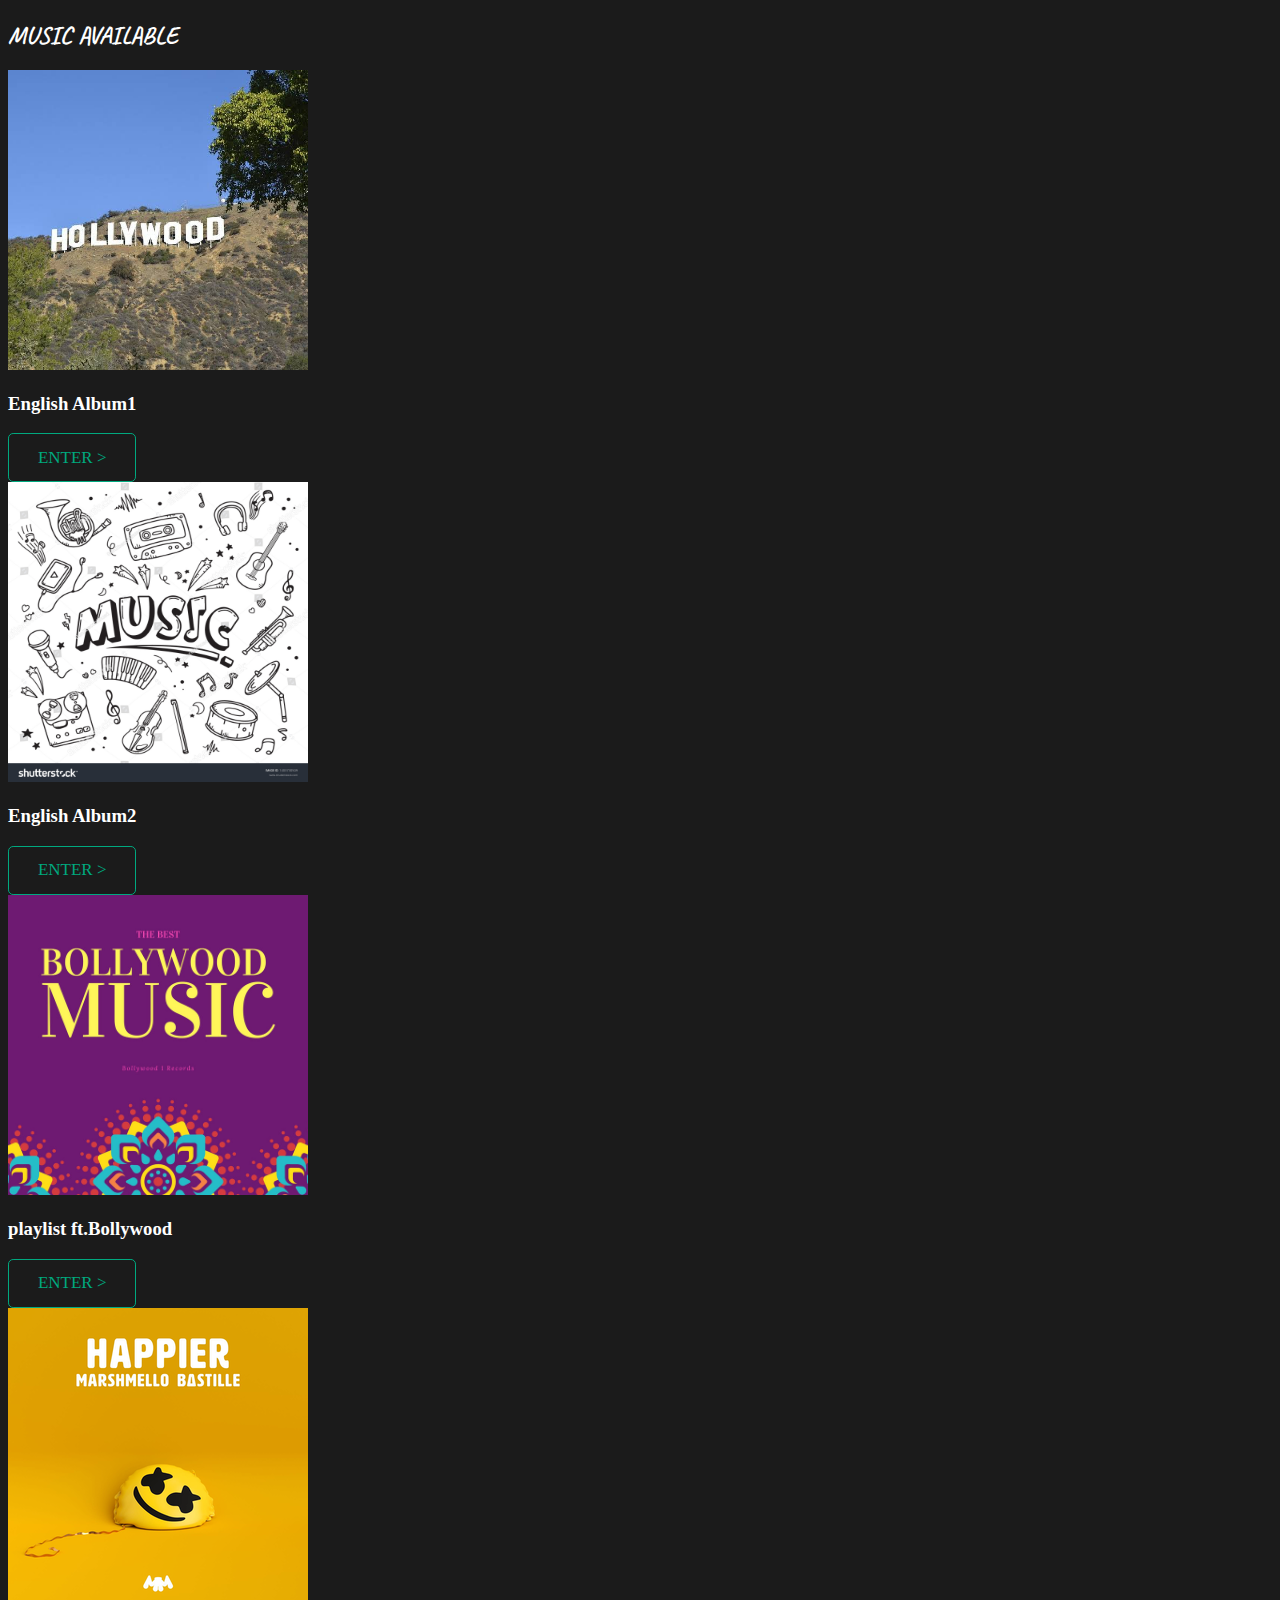
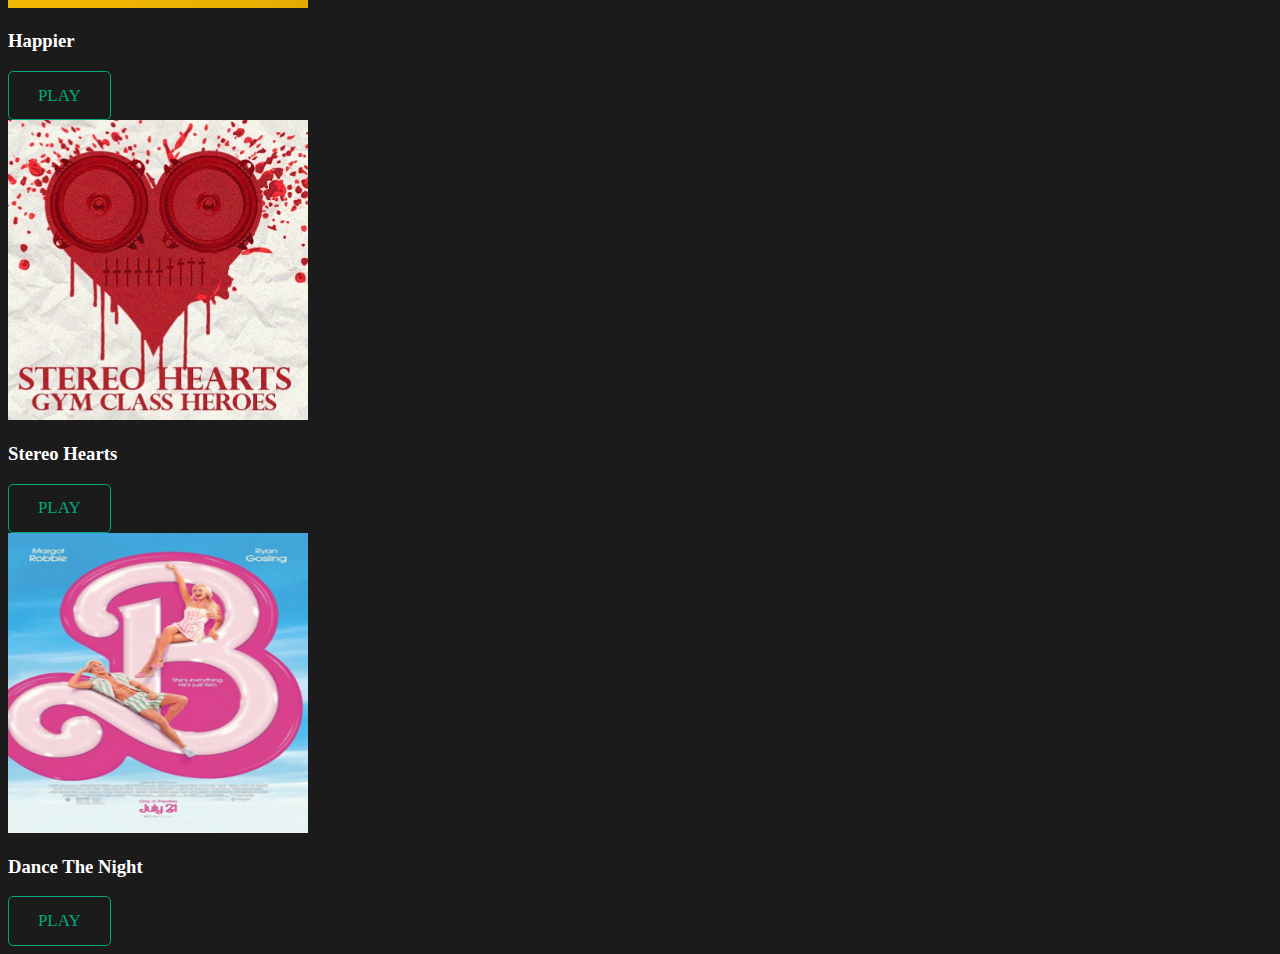
<file: index.html>
<!DOCTYPE html>
<html lang="en" >
<head>
    <meta charset="UTF-8">
    <link rel="stylesheet" href="styles.css">
    <link rel="preconnect" href="https://fonts.googleapis.com">
<link rel="preconnect" href="https://fonts.gstatic.com" crossorigin>
<link href="https://fonts.googleapis.com/css2?family=Caveat&family=Handjet:wght@100&display=swap" rel="stylesheet">
    <link href="https://cdn.jsdelivr.net/npm/bootstrap@5.3.1/dist/css/bootstrap.min.css" rel="stylesheet" integrity="sha384-4bw+/aepP/YC94hEpVNVgiZdgIC5+VKNBQNGCHeKRQN+PtmoHDEXuppvnDJzQIu9" crossorigin="anonymous">
    <meta name="viewport" content="width=device-width, initial-scale=1.0">
    <title>Document</title>
</head>
<body class="b1">

    <div class="container px-4 py-5" id="featured-3">
        <h2 class="pb-2 border-bottom">MUSIC AVAILABLE</h2>
        <div class="row g-4 py-5 row-cols-1 row-cols-lg-3">
          <div class="feature col">
            <div class="feature-icon d-inline-flex align-items-center justify-content-center text-bg-primary bg-gradient fs-2 mb-3">
              <img class="music1" src="./images/cover1.jpeg" alt="">
            </div>
            <h3 id="card1t" class="fs-2 text-body-emphasis abc">English Album1</h3>
            <button id="button1" class="button"> Enter > 
            </button>
          </div>
          <div class="feature col">
            <div class="feature-icon d-inline-flex align-items-center justify-content-center text-bg-primary bg-gradient fs-2 mb-3">
                <img class="music1"  src="./images/cover2.jpg" alt="">

            </div>
            <h3 id="card2t" class="fs-2 text-body-emphasis">English Album2</h3>
            <button id="button2" class="button"> Enter >
            </button>
          </div>
          <div class="feature col">
            <div class="feature-icon d-inline-flex align-items-center justify-content-center text-bg-primary bg-gradient fs-2 mb-3">
                <img class="music1" src="./images/cover3.jpeg" alt="">

            </div>
            <h3 id="card2t" class="fs-2 text-body-emphasis">playlist ft.Bollywood</h3>
            <button id="button3" class="button"> Enter >
            </button>
          </div>
        </div>
      </div>





      
    <div class="container px-4 py-5" id="featured-3">
        <div class="row g-4 py-5 row-cols-1 row-cols-lg-3">
          <div class="feature col">
            <div class="feature-icon d-inline-flex align-items-center justify-content-center text-bg-primary bg-gradient fs-2 mb-3">
              <img class="music1" src="./images/music4.png" alt="">
            </div>
            <h3 id="card1t" class="fs-2 text-body-emphasis abc">Happier</h3>
            <button id="button4" class="button"> Play
            </button>
          </div>
          <div class="feature col">
            <div class="feature-icon d-inline-flex align-items-center justify-content-center text-bg-primary bg-gradient fs-2 mb-3">
                <img class="music1" src="./images/music5.jpg" alt="">

            </div>
            <h3 id="card2t" class="fs-2 text-body-emphasis">Stereo Hearts</h3>
            <button id="button5" class="button"> Play
            </button>
          </div>
          <div class="feature col">
            <div class="feature-icon d-inline-flex align-items-center justify-content-center text-bg-primary bg-gradient fs-2 mb-3">
                <img class="music1" src="./images/music6.jpg" alt="">

            </div>
            <h3 id="card2t" class="fs-2 text-body-emphasis">Dance The Night</h3>
            <button id="button6" class="button"> Play
            </button>
          </div>
        </div>
      </div>






      
   
      
        

      

  

    <script src="index.js"></script>
    <script src="https://cdn.jsdelivr.net/npm/bootstrap@5.3.1/dist/js/bootstrap.bundle.min.js" integrity="sha384-HwwvtgBNo3bZJJLYd8oVXjrBZt8cqVSpeBNS5n7C8IVInixGAoxmnlMuBnhbgrkm" crossorigin="anonymous"></script>
</body>
</html>
</file>
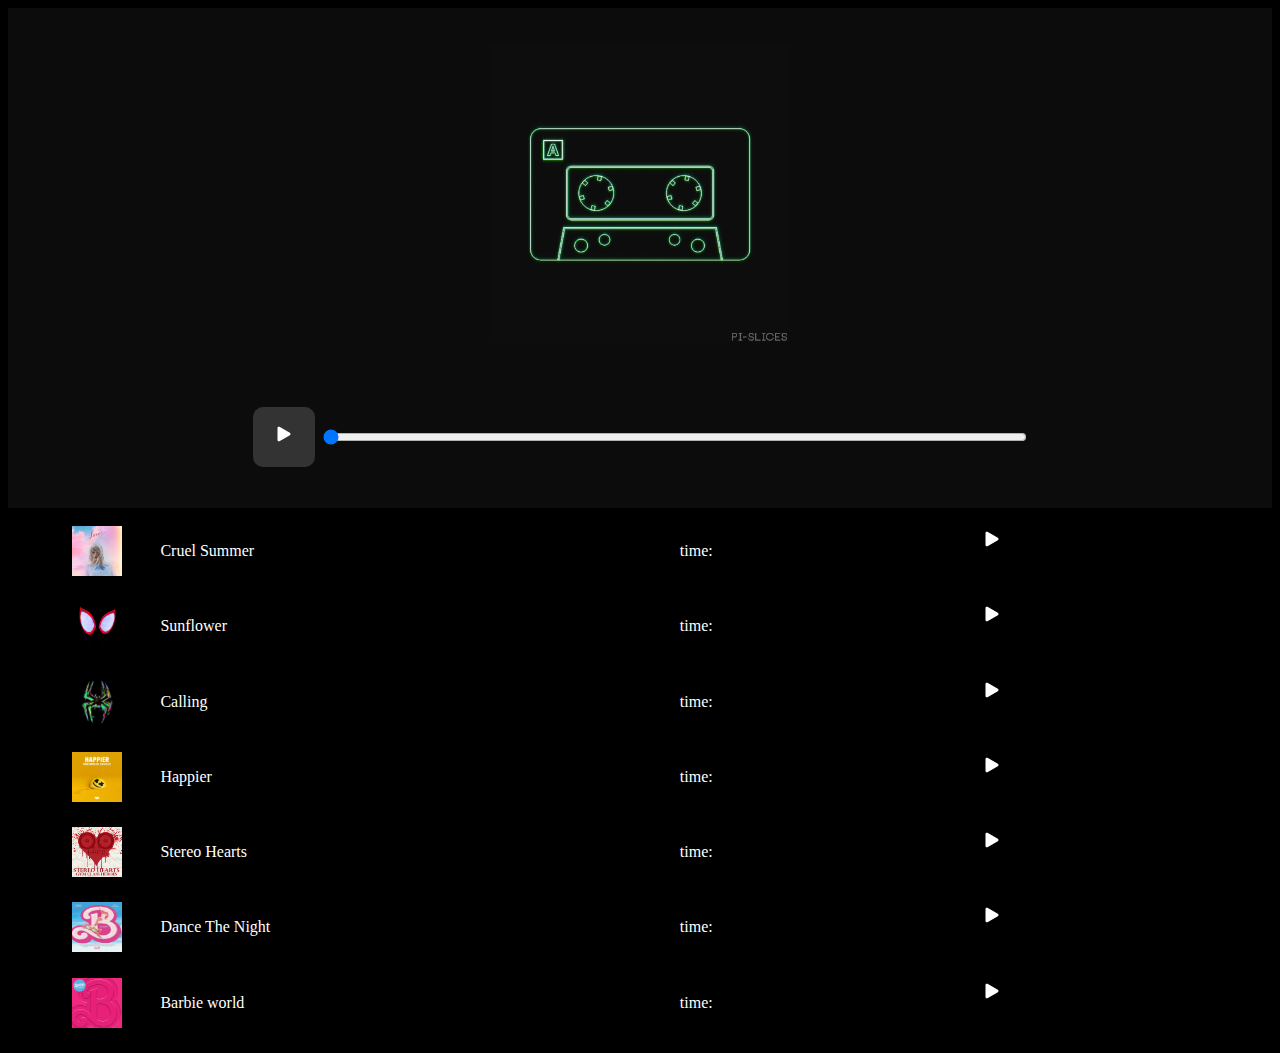
<file: test.html>
<!DOCTYPE html>
<html lang="en">
<head>
  <meta charset="UTF-8">
  <link rel="stylesheet" href="test.css">
  <link rel="preconnect" href="https://fonts.googleapis.com">
<link rel="preconnect" href="https://fonts.gstatic.com" crossorigin>
<link href="https://fonts.googleapis.com/css2?family=Caveat&family=Handjet:wght@100&display=swap" rel="stylesheet">
  <link href="https://cdn.jsdelivr.net/npm/bootstrap@5.3.1/dist/css/bootstrap.min.css" rel="stylesheet" integrity="sha384-4bw+/aepP/YC94hEpVNVgiZdgIC5+VKNBQNGCHeKRQN+PtmoHDEXuppvnDJzQIu9" crossorigin="anonymous">
  <meta name="viewport" content="width=device-width, initial-scale=1.0">
  <title>Document</title>
</head>
<body class="b1">
  <div class="musicpause">
    <img class="musicanimationrun" src="./images/cassette.gif" alt="">
    <br>
    <h2 class="currmtitle"></h2>
    
    <div id="music-controls">
        <button id="play-pause-button"><span><svg id="1" xmlns="http://www.w3.org/2000/svg" width="26" height="26" fill="white" class="bi bi-play-fill" viewBox="0 0 16 16" onclick="tester(7)">
          <path d="m11.596 8.697-6.363 3.692c-.54.313-1.233-.066-1.233-.697V4.308c0-.63.692-1.01 1.233-.696l6.363 3.692a.802.802 0 0 1 0 1.393z"/>
        </svg></span></button>
        <input type="range" id="progress-bar" min="0" value="0">
        <p class="currtdisp"></p>
    </div>
    
</div>
<br>

    <div class="musicbar">
        <img id="song1" src="./images/music1.jpg" alt="">
        <p id="song1n">Cruel Summer</p>
        <div class = "inneralign">
        <p class="musictbar">time:</p>
        <div class="pbtn0">
        <svg id="1" xmlns="http://www.w3.org/2000/svg" width="26" height="26" fill="white" class="bi bi-play-fill" viewBox="0 0 16 16" onclick="tester(0)">
            <path d="m11.596 8.697-6.363 3.692c-.54.313-1.233-.066-1.233-.697V4.308c0-.63.692-1.01 1.233-.696l6.363 3.692a.802.802 0 0 1 0 1.393z"/>
          </svg>
        </div>
    </div>
    </div>
    <div class="musicbar">
        <img id="song1" src="./images/music2.jpeg" alt="">
        <p id="song1n">Sunflower</p>
        <div class = "inneralign">
        <p class="musictbar">time:</p>
        <div class="pbtn1">
        <svg id="2" xmlns="http://www.w3.org/2000/svg" width="26" height="26" fill="white" class="bi bi-play-fill" viewBox="0 0 16 16" onclick="tester(1)">
            <path d="m11.596 8.697-6.363 3.692c-.54.313-1.233-.066-1.233-.697V4.308c0-.63.692-1.01 1.233-.696l6.363 3.692a.802.802 0 0 1 0 1.393z"/>
          </svg>
        </div>
    </div>
    </div>
    <div class="musicbar">
        <img id="song1" src="./images/music3.jpg" alt="">
        <p id="song1n">Calling</p>
      
        <div class = "inneralign">
        <p class="musictbar">time:</p>
        <div class="pbtn2">
        <svg id="3" xmlns="http://www.w3.org/2000/svg" width="26" height="26" fill="white" class="bi bi-play-fill" viewBox="0 0 16 16" onclick="tester(2)" >
            <path d="m11.596 8.697-6.363 3.692c-.54.313-1.233-.066-1.233-.697V4.308c0-.63.692-1.01 1.233-.696l6.363 3.692a.802.802 0 0 1 0 1.393z"/>
          </svg>
        </div>
    </div>
    </div>
    <div class="musicbar">
        <img id="song1" src="./images/music4.png" alt="">
        <p id="song1n">Happier</p>
       
        <div class = "inneralign">
        <p class="musictbar">time:</p>
        <div class="pbtn3">
        <svg id="4" xmlns="http://www.w3.org/2000/svg" width="26" height="26" fill="white" class="bi bi-play-fill" viewBox="0 0 16 16" onclick="tester(3)">
            <path d="m11.596 8.697-6.363 3.692c-.54.313-1.233-.066-1.233-.697V4.308c0-.63.692-1.01 1.233-.696l6.363 3.692a.802.802 0 0 1 0 1.393z"/>
          </svg>
        </div>
    </div>
    </div>
    <div class="musicbar">
        <img id="song1" src="./images/music5.jpg" alt="">
        <p id="song1n">Stereo Hearts</p>
        <div class = "inneralign">
        <p class="musictbar">time:</p>
        <div class="pbtn4">
        <svg id="5" xmlns="http://www.w3.org/2000/svg" width="26" height="26" fill="white" class="bi bi-play-fill" viewBox="0 0 16 16" onclick="tester(4)">
            <path d="m11.596 8.697-6.363 3.692c-.54.313-1.233-.066-1.233-.697V4.308c0-.63.692-1.01 1.233-.696l6.363 3.692a.802.802 0 0 1 0 1.393z"/>
          </svg>
        </div>
    </div>
    </div>
    <div class="musicbar">
        <img id="song1" src="./images/music6.jpg" alt="">
        <p id="song1n">Dance The Night</p>
        <div class = "inneralign">
        <p class="musictbar">time:</p>
        <div class="pbtn5">
        <svg id="6" xmlns="http://www.w3.org/2000/svg" width="26" height="26" fill="white" class="bi bi-play-fill" viewBox="0 0 16 16" onclick="tester(5)">
            <path d="m11.596 8.697-6.363 3.692c-.54.313-1.233-.066-1.233-.697V4.308c0-.63.692-1.01 1.233-.696l6.363 3.692a.802.802 0 0 1 0 1.393z"/>
          </svg>
        </div>
    </div>
    </div>
    <div class="musicbar">
        <img id="song1" src="./images/music7.jpg" alt="">
        <p id="song1n">Barbie world</p>
        <div class = "inneralign">
        <p class="musictbar">time:</p>
        <div class="pbtn6">
        <svg id="7" xmlns="http://www.w3.org/2000/svg" width="26" height="26" fill="white" class="bi bi-play-fill" viewBox="0 0 16 16" onclick="tester(6)">
            <path d="m11.596 8.697-6.363 3.692c-.54.313-1.233-.066-1.233-.697V4.308c0-.63.692-1.01 1.233-.696l6.363 3.692a.802.802 0 0 1 0 1.393z"/>
          </svg>
        </div>
    </div>
    </div>


    <script src="test.js"></script>
</body>
</html>
</file>
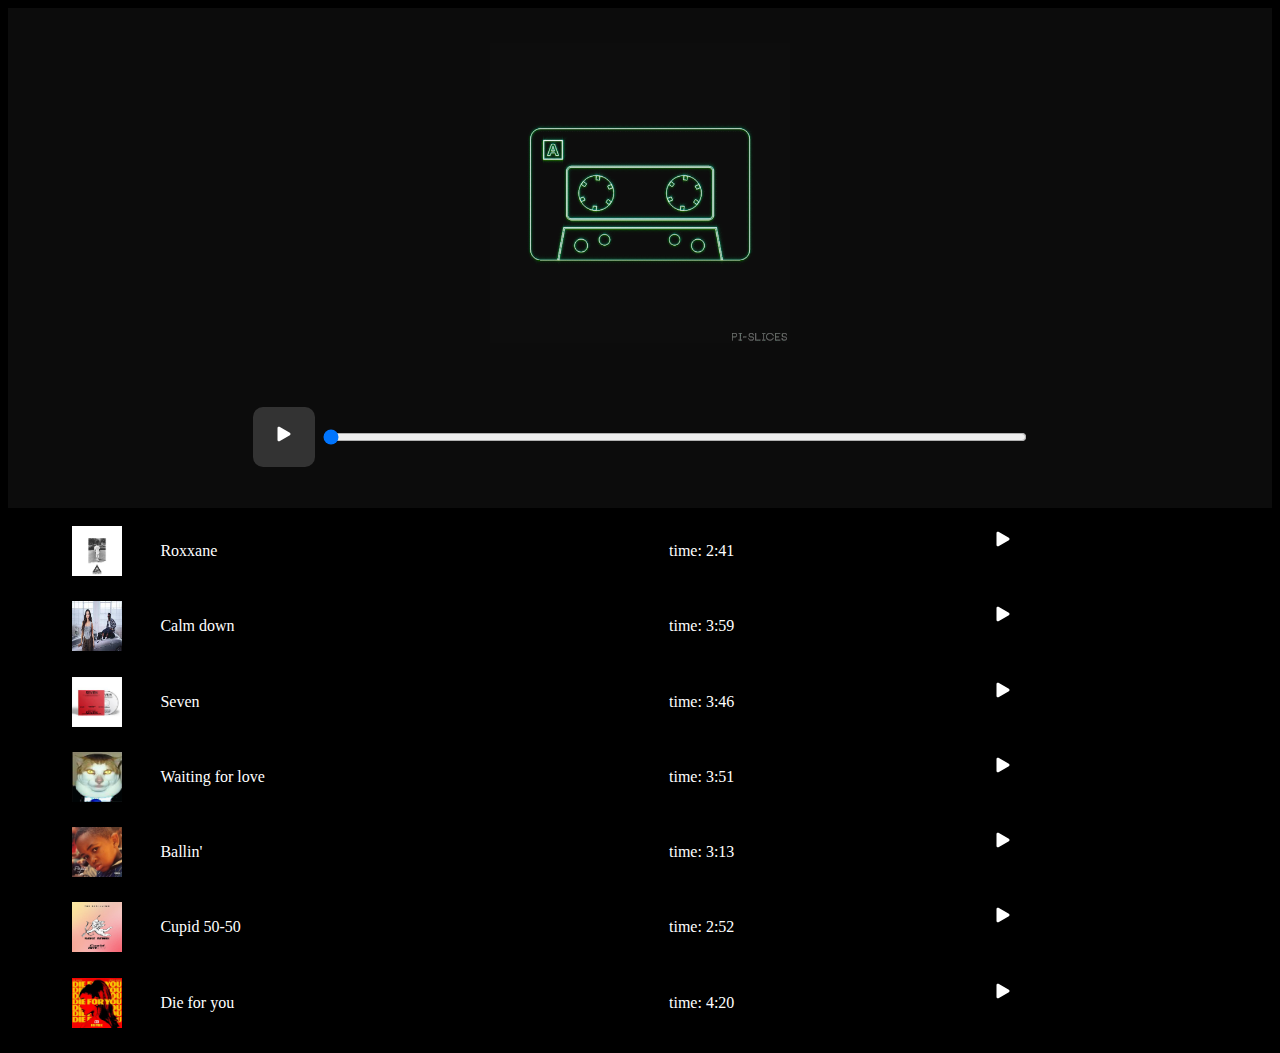
<file: test1.html>
<!DOCTYPE html>
<html lang="en">
<head>
  <meta charset="UTF-8">
  <link rel="stylesheet" href="test.css">
  <link rel="preconnect" href="https://fonts.googleapis.com">
<link rel="preconnect" href="https://fonts.gstatic.com" crossorigin>
<link href="https://fonts.googleapis.com/css2?family=Caveat&family=Handjet:wght@100&display=swap" rel="stylesheet">
  <link href="https://cdn.jsdelivr.net/npm/bootstrap@5.3.1/dist/css/bootstrap.min.css" rel="stylesheet" integrity="sha384-4bw+/aepP/YC94hEpVNVgiZdgIC5+VKNBQNGCHeKRQN+PtmoHDEXuppvnDJzQIu9" crossorigin="anonymous">
  <meta name="viewport" content="width=device-width, initial-scale=1.0">
  <title>Document</title>
</head>
<body class="b1">
  <div class="musicpause">
    <img class="musicanimationrun" src="./images/cassette.gif" alt="">
    <br>
    <h2 class="currmtitle"></h2>
    
    <div id="music-controls">
        <button id="play-pause-button"><span><svg id="1" xmlns="http://www.w3.org/2000/svg" width="26" height="26" fill="white" class="bi bi-play-fill" viewBox="0 0 16 16" onclick="tester(7)">
          <path d="m11.596 8.697-6.363 3.692c-.54.313-1.233-.066-1.233-.697V4.308c0-.63.692-1.01 1.233-.696l6.363 3.692a.802.802 0 0 1 0 1.393z"/>
        </svg></span></button>
        <input type="range" id="progress-bar" min="0" value="0">
        <p class="currtdisp"></p>
    </div>
    
</div>
<br>

    <div class="musicbar">
        <img id="song1" src="./images/music8.jpg" alt="">
        <p id="song1n">Roxxane</p>
        <div class = "inneralign">
        <p class="musictbar">time: 2:41</p>
        <div class="pbtn7">
        <svg id="1" xmlns="http://www.w3.org/2000/svg" width="26" height="26" fill="white" class="bi bi-play-fill" viewBox="0 0 16 16" onclick="tester(7)">
            <path d="m11.596 8.697-6.363 3.692c-.54.313-1.233-.066-1.233-.697V4.308c0-.63.692-1.01 1.233-.696l6.363 3.692a.802.802 0 0 1 0 1.393z"/>
          </svg>
        </div>
    </div>
    </div>
    <div class="musicbar">
        <img id="song1" src="./images/music9.jpeg" alt="">
        <p id="song1n">Calm down</p>
        <div class = "inneralign">
        <p class="musictbar">time: 3:59</p>
        <div class="pbtn8">
        <svg id="2" xmlns="http://www.w3.org/2000/svg" width="26" height="26" fill="white" class="bi bi-play-fill" viewBox="0 0 16 16" onclick="tester(8)">
            <path d="m11.596 8.697-6.363 3.692c-.54.313-1.233-.066-1.233-.697V4.308c0-.63.692-1.01 1.233-.696l6.363 3.692a.802.802 0 0 1 0 1.393z"/>
          </svg>
        </div>
    </div>
    </div>
    <div class="musicbar">
        <img id="song1" src="./images/music10.jpeg" alt="">
        <p id="song1n">Seven</p>
        <div class = "inneralign">
        <p class="musictbar">time: 3:46</p>
        <div class="pbtn9">
        <svg id="3" xmlns="http://www.w3.org/2000/svg" width="26" height="26" fill="white" class="bi bi-play-fill" viewBox="0 0 16 16" onclick="tester(9)" >
            <path d="m11.596 8.697-6.363 3.692c-.54.313-1.233-.066-1.233-.697V4.308c0-.63.692-1.01 1.233-.696l6.363 3.692a.802.802 0 0 1 0 1.393z"/>
          </svg>
        </div>
    </div>
    </div>
    <div class="musicbar">
        <img id="song1" src="./images/music11.png" alt="">
        <p id="song1n">Waiting for love</p>
        <div class = "inneralign">
        <p class="musictbar">time: 3:51</p>
        <div class="pbtn10">
        <svg id="4" xmlns="http://www.w3.org/2000/svg" width="26" height="26" fill="white" class="bi bi-play-fill" viewBox="0 0 16 16" onclick="tester(10)">
            <path d="m11.596 8.697-6.363 3.692c-.54.313-1.233-.066-1.233-.697V4.308c0-.63.692-1.01 1.233-.696l6.363 3.692a.802.802 0 0 1 0 1.393z"/>
          </svg>
        </div>
    </div>
    </div>
    <div class="musicbar">
        <img id="song1" src="./images/music12.jpg">
        <p id="song1n">Ballin'</p>
        <div class = "inneralign">
        <p class="musictbar">time: 3:13</p>
        <div class="pbtn11">
        <svg id="5" xmlns="http://www.w3.org/2000/svg" width="26" height="26" fill="white" class="bi bi-play-fill" viewBox="0 0 16 16" onclick="tester(11)">
            <path d="m11.596 8.697-6.363 3.692c-.54.313-1.233-.066-1.233-.697V4.308c0-.63.692-1.01 1.233-.696l6.363 3.692a.802.802 0 0 1 0 1.393z"/>
          </svg>
        </div>
    </div>
    </div>
    <div class="musicbar">
        <img id="song1" src="./images/music13.jpg" alt="">
        <p id="song1n">Cupid 50-50</p>
        <div class = "inneralign">
        <p class="musictbar">time: 2:52</p>
        <div class="pbtn12">
        <svg id="6" xmlns="http://www.w3.org/2000/svg" width="26" height="26" fill="white" class="bi bi-play-fill" viewBox="0 0 16 16" onclick="tester(12)">
            <path d="m11.596 8.697-6.363 3.692c-.54.313-1.233-.066-1.233-.697V4.308c0-.63.692-1.01 1.233-.696l6.363 3.692a.802.802 0 0 1 0 1.393z"/>
          </svg>
        </div>
    </div>
    </div>
    <div class="musicbar">
        <img id="song1" src="./images/music14.jpg" alt="">
        <p id="song1n">Die for you</p>
        <div class = "inneralign">
        <p class="musictbar">time: 4:20</p>
        <div class="pbtn13">
        <svg id="7" xmlns="http://www.w3.org/2000/svg" width="26" height="26" fill="white" class="bi bi-play-fill" viewBox="0 0 16 16" onclick="tester(13)">
            <path d="m11.596 8.697-6.363 3.692c-.54.313-1.233-.066-1.233-.697V4.308c0-.63.692-1.01 1.233-.696l6.363 3.692a.802.802 0 0 1 0 1.393z"/>
          </svg>
        </div>
    </div>
    </div>


    <script src="test.js"></script>
</body>
</html>
</file>
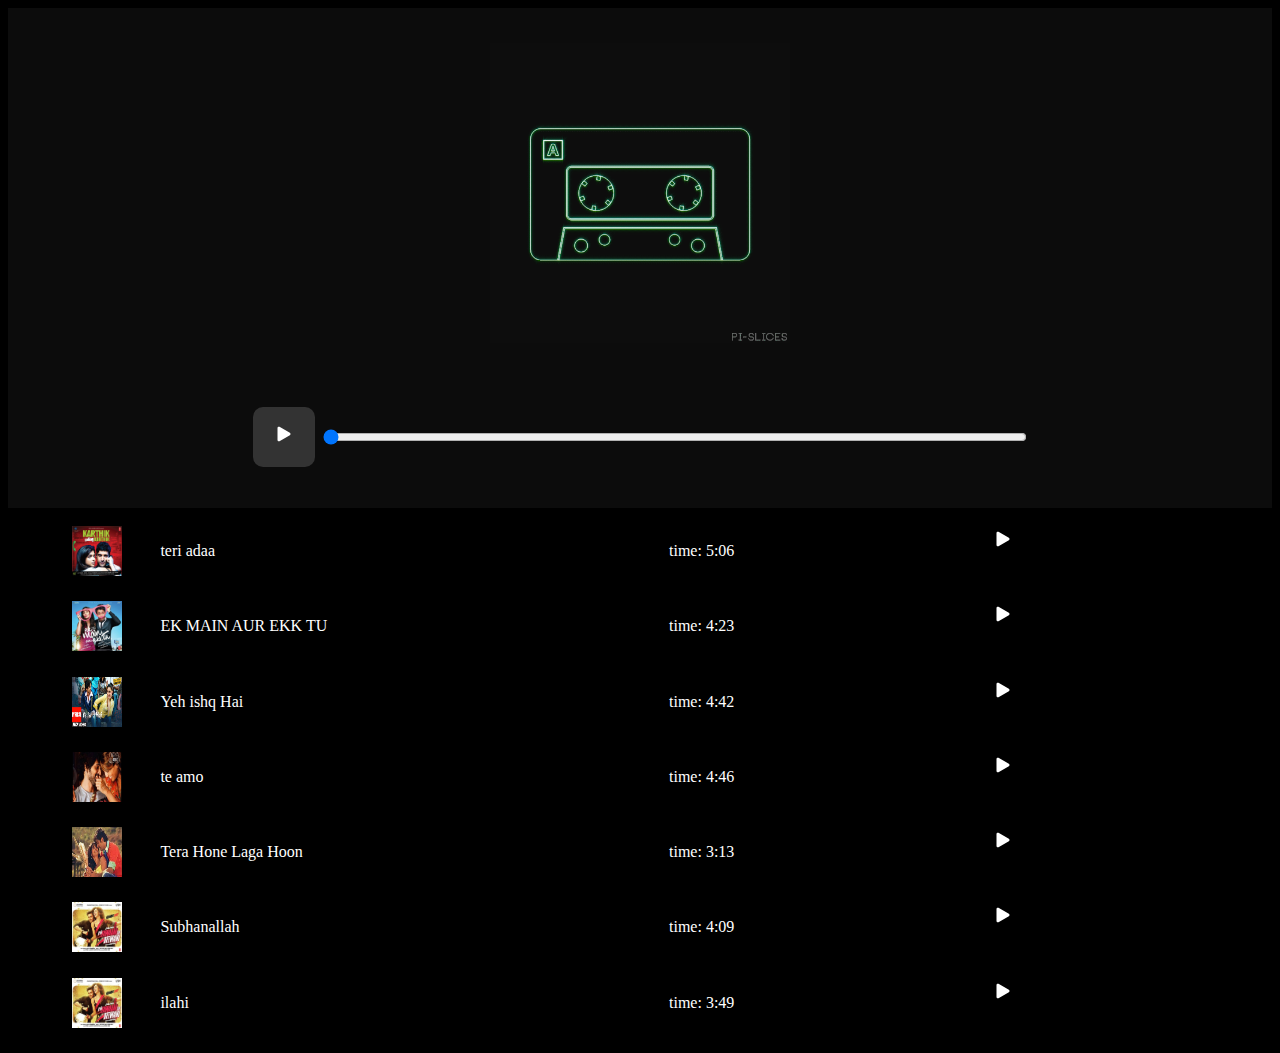
<file: test2.html>
<!DOCTYPE html>
<html lang="en">
<head>
  <meta charset="UTF-8">
  <link rel="stylesheet" href="test.css">
  <link rel="preconnect" href="https://fonts.googleapis.com">
<link rel="preconnect" href="https://fonts.gstatic.com" crossorigin>
<link href="https://fonts.googleapis.com/css2?family=Caveat&family=Handjet:wght@100&display=swap" rel="stylesheet">
  <link href="https://cdn.jsdelivr.net/npm/bootstrap@5.3.1/dist/css/bootstrap.min.css" rel="stylesheet" integrity="sha384-4bw+/aepP/YC94hEpVNVgiZdgIC5+VKNBQNGCHeKRQN+PtmoHDEXuppvnDJzQIu9" crossorigin="anonymous">
  <meta name="viewport" content="width=device-width, initial-scale=1.0">
  <title>Document</title>
</head>
<body class="b1">
  <div class="musicpause">
    <img class="musicanimationrun" src="./images/cassette.gif" alt="">
    <br>
    <h2 class="currmtitle"></h2>
    
    <div id="music-controls">
        <button id="play-pause-button"><span><svg id="1" xmlns="http://www.w3.org/2000/svg" width="26" height="26" fill="white" class="bi bi-play-fill" viewBox="0 0 16 16" onclick="tester(7)">
          <path d="m11.596 8.697-6.363 3.692c-.54.313-1.233-.066-1.233-.697V4.308c0-.63.692-1.01 1.233-.696l6.363 3.692a.802.802 0 0 1 0 1.393z"/>
        </svg></span></button>
        <input type="range" id="progress-bar" min="0" value="0">
        <p class="currtdisp"></p>
    </div>
    
</div>
<br>

    <div class="musicbar">
        <img id="song1" src="./images/music15.jpg" alt="">
        <p id="song1n">teri adaa</p>
        <div class = "inneralign">
        <p class="musictbar">time: 5:06</p>
        <div class="pbtn14">
        <svg id="1" xmlns="http://www.w3.org/2000/svg" width="26" height="26" fill="white" class="bi bi-play-fill" viewBox="0 0 16 16" onclick="tester(14)">
            <path d="m11.596 8.697-6.363 3.692c-.54.313-1.233-.066-1.233-.697V4.308c0-.63.692-1.01 1.233-.696l6.363 3.692a.802.802 0 0 1 0 1.393z"/>
          </svg>
        </div>
    </div>
    </div>
    <div class="musicbar">
        <img id="song1" src="./images/music16.jpg" alt="">
        <p id="song1n">EK MAIN AUR EKK TU</p>
        <div class = "inneralign">
        <p class="musictbar">time: 4:23</p>
        <div class="pbtn15">
        <svg id="2" xmlns="http://www.w3.org/2000/svg" width="26" height="26" fill="white" class="bi bi-play-fill" viewBox="0 0 16 16" onclick="tester(15)">
            <path d="m11.596 8.697-6.363 3.692c-.54.313-1.233-.066-1.233-.697V4.308c0-.63.692-1.01 1.233-.696l6.363 3.692a.802.802 0 0 1 0 1.393z"/>
          </svg>
        </div>
    </div>
    </div>
    <div class="musicbar">
        <img id="song1" src="./images/music17.jpg" alt="">
        <p id="song1n">Yeh ishq Hai</p>
        <div class = "inneralign">
        <p class="musictbar">time: 4:42</p>
        <div class="pbtn16">
        <svg id="3" xmlns="http://www.w3.org/2000/svg" width="26" height="26" fill="white" class="bi bi-play-fill" viewBox="0 0 16 16" onclick="tester(16)" >
            <path d="m11.596 8.697-6.363 3.692c-.54.313-1.233-.066-1.233-.697V4.308c0-.63.692-1.01 1.233-.696l6.363 3.692a.802.802 0 0 1 0 1.393z"/>
          </svg>
        </div>
    </div>
    </div>
    <div class="musicbar">
        <img id="song1" src="./images/music18.jpeg" alt="">
        <p id="song1n">te amo</p>
        <div class = "inneralign">
        <p class="musictbar">time: 4:46</p>
        <div class="pbtn17">
        <svg id="4" xmlns="http://www.w3.org/2000/svg" width="26" height="26" fill="white" class="bi bi-play-fill" viewBox="0 0 16 16" onclick="tester(17)">
            <path d="m11.596 8.697-6.363 3.692c-.54.313-1.233-.066-1.233-.697V4.308c0-.63.692-1.01 1.233-.696l6.363 3.692a.802.802 0 0 1 0 1.393z"/>
          </svg>
        </div>
    </div>
    </div>
    <div class="musicbar">
        <img id="song1" src="./images/music19.jpeg">
        <p id="song1n">Tera Hone Laga Hoon </p>
        <div class = "inneralign">
        <p class="musictbar">time: 3:13</p>
        <div class="pbtn18">
        <svg id="5" xmlns="http://www.w3.org/2000/svg" width="26" height="26" fill="white" class="bi bi-play-fill" viewBox="0 0 16 16" onclick="tester(18)">
            <path d="m11.596 8.697-6.363 3.692c-.54.313-1.233-.066-1.233-.697V4.308c0-.63.692-1.01 1.233-.696l6.363 3.692a.802.802 0 0 1 0 1.393z"/>
          </svg>
        </div>
    </div>
    </div>
    <div class="musicbar">
        <img id="song1" src="./images/music20.jpg" alt="">
        <p id="song1n">Subhanallah</p>
        <div class = "inneralign">
        <p class="musictbar">time: 4:09</p>
        <div class="pbtn19">
        <svg id="6" xmlns="http://www.w3.org/2000/svg" width="26" height="26" fill="white" class="bi bi-play-fill" viewBox="0 0 16 16" onclick="tester(19)">
            <path d="m11.596 8.697-6.363 3.692c-.54.313-1.233-.066-1.233-.697V4.308c0-.63.692-1.01 1.233-.696l6.363 3.692a.802.802 0 0 1 0 1.393z"/>
          </svg>
        </div>
    </div>
    </div>
    <div class="musicbar">
        <img id="song1" src="./images/music21.jpg" alt="">
        <p id="song1n">ilahi</p>
        <div class = "inneralign">
        <p class="musictbar">time: 3:49</p>
        <div class="pbtn20">
        <svg id="7" xmlns="http://www.w3.org/2000/svg" width="26" height="26" fill="white" class="bi bi-play-fill" viewBox="0 0 16 16" onclick="tester(20)">
            <path d="m11.596 8.697-6.363 3.692c-.54.313-1.233-.066-1.233-.697V4.308c0-.63.692-1.01 1.233-.696l6.363 3.692a.802.802 0 0 1 0 1.393z"/>
          </svg>
        </div>
    </div>
    </div>


    <script src="test.js"></script>
</body>
</html>
</file>
<file: styles.css>
.b1{
    background-color: rgb(27, 27, 27);
}
.musicplay{
    display: flex;
    justify-content: center;
    align-items: center;
    flex-direction: column;
    background-color:rgb(12, 12, 12);
    background-image: url('./images/player.gif');
    height: 500px;
}
.currmtitle{
    color:white ;
}

#progress-bar{
    width: 55vw;
}
.currtdisp{
    color: #fff;
    margin-left: 5px;
    padding-top: 8px;
    align-self: center;
    justify-self: center;
    
}

#music-controls{
    display: flex;
    justify-content: center;
    align-items: center;
}

.musicpause{
    display: flex;
    justify-content: center;
    align-items: center;
    flex-direction: column;
    background-color:rgb(12, 12, 12);
    height: 500px;
}



#play-pause-button{
    position: relative;
  margin: 6px;
  padding: 0.8em 1em;
  outline: none;
  text-decoration: none;
  display: flex;
  justify-content: center;
  align-items: center;
  cursor: pointer;
  border: none;
  text-transform: uppercase;
  background-color: #333;
  border-radius: 10px;
  color: #fff;
  font-weight: 300;
  font-size: 18px;
  font-family: inherit;
  z-index: 0;
  overflow: hidden;
  transition: all 0.3s cubic-bezier(0.02, 0.01, 0.47, 1);
}

#play-pause-button:hover {
    animation: sh0 0.5s ease-in-out both;
  }
  
  @keyframes sh0 {
    0% {
      transform: rotate(0deg) translate3d(0, 0, 0);
    }
  
    25% {
      transform: rotate(7deg) translate3d(0, 0, 0);
    }
  
    50% {
      transform: rotate(-7deg) translate3d(0, 0, 0);
    }
  
    75% {
      transform: rotate(1deg) translate3d(0, 0, 0);
    }
  
    100% {
      transform: rotate(0deg) translate3d(0, 0, 0);
    }
  }
  
  #play-pause-button:hover span {
    animation: storm 0.7s ease-in-out both;
    animation-delay: 0.06s;
  }
  
  #play-pause-button::before,
  #play-pause-button::after {
    content: '';
    position: absolute;
    right: 0;
    bottom: 0;
    width: 100px;
    height: 100px;
    border-radius: 50%;
    background: #fff;
    opacity: 0;
    transition: transform 0.15s cubic-bezier(0.02, 0.01, 0.47, 1), opacity 0.15s cubic-bezier(0.02, 0.01, 0.47, 1);
    z-index: -1;
    transform: translate(100%, -25%) translate3d(0, 0, 0);
  }
  
  #play-pause-button:hover::before,
  #play-pause-button:hover::after {
    opacity: 0.15;
    transition: transform 0.2s cubic-bezier(0.02, 0.01, 0.47, 1), opacity 0.2s cubic-bezier(0.02, 0.01, 0.47, 1);
  }
  
  #play-pause-button:hover::before {
    transform: translate3d(50%, 0, 0) scale(0.9);
  }
  
  #play-pause-button:hover::after {
    transform: translate(50%, 0) scale(1.1);
  }
.musicanimationrun
{
    max-height: 300px;
    height: 300px;
    width: 300px;
}
.pb-2{
    color: white;
    font-family: 'Caveat', cursive; 
}

#card1t{
     color: white !important;
}
#card2t{
    color: white !important;
}

.music1{
    max-width: 300px;
    width: 300px;
    max-height: 300px;
}

.button {
    --color: #00A97F;
    padding: 0.8em 1.7em;
    background-color: transparent;
    border-radius: .3em;
    position: relative;
    overflow: hidden;
    cursor: pointer;
    transition: .5s;
    font-weight: 400;
    font-size: 17px;
    border: 1px solid;
    font-family: inherit;
    text-transform: uppercase;
    color: var(--color);
    z-index: 1;
   }
   
   .button::before, .button::after {
    content: '';
    display: block;
    width: 50px;
    height: 50px;
    transform: translate(-50%, -50%);
    position: absolute;
    border-radius: 50%;
    z-index: -1;
    background-color: var(--color);
    transition: 1s ease;
   }
   
   .button::before {
    top: -1em;
    left: -1em;
   }
   
   .button::after {
    left: calc(100% + 1em);
    top: calc(100% + 1em);
   }
   
   .button:hover::before, .button:hover::after {
    height: 410px;
    width: 410px;
   }
   
   .button:hover {
    color: rgb(10, 25, 30);
   }
   
   .button:active {
    filter: brightness(.8);
   }
</file>
<file: test.css>
.b1{
    background-color: rgb(0, 0, 0) !important
}
.musicbar{
    display: flex;
    margin-bottom: 2%;
    align-items: center;
    
}

#song1{
    margin-left: 5vw;
    margin-right: 3vw;
    max-width: 50px;
    max-height: 50px;
    min-width: 50px;
    min-height: 50px;
}
.svgx{
    max-width: 50px;
    max-height: 50px;
}
#song1n{
   color: white;
   display: block;
   min-width: 20%;
}
.musictbar{
    color: white;
}

svg{
    
    align-self: center;
}
.inneralign{
    display: flex;
    width: 100%;
    justify-content: space-evenly;

}

.musicplay{
    display: flex;
    justify-content: center;
    align-items: center;
    flex-direction: column;
    background-color:rgb(12, 12, 12);
    background-image: url('./images/player3.gif');
    background-repeat: no-repeat;
    background-size: 100% 100%;
    background-position: center;

    height: 500px;
}
.currmtitle{
    color:white ;
}

#progress-bar{
    width: 55vw;
}
.currtdisp{
    color: #fff;
    margin-left: 5px;
    padding-top: 8px;
    align-self: center;
    justify-self: center;
    
}

#music-controls{
    display: flex;
    justify-content: center;
    align-items: center;
}

.musicpause{
    display: flex;
    justify-content: center;
    align-items: center;
    flex-direction: column;
    background-color:rgb(12, 12, 12);
    height: 500px;
}



#play-pause-button{
    position: relative;
  margin: 6px;
  padding: 0.8em 1em;
  outline: none;
  text-decoration: none;
  display: flex;
  justify-content: center;
  align-items: center;
  cursor: pointer;
  border: none;
  text-transform: uppercase;
  background-color: #333;
  border-radius: 10px;
  color: #fff;
  font-weight: 300;
  font-size: 18px;
  font-family: inherit;
  z-index: 0;
  overflow: hidden;
  transition: all 0.3s cubic-bezier(0.02, 0.01, 0.47, 1);
}

#play-pause-button:hover {
    animation: sh0 0.5s ease-in-out both;
  }
  
  @keyframes sh0 {
    0% {
      transform: rotate(0deg) translate3d(0, 0, 0);
    }
  
    25% {
      transform: rotate(7deg) translate3d(0, 0, 0);
    }
  
    50% {
      transform: rotate(-7deg) translate3d(0, 0, 0);
    }
  
    75% {
      transform: rotate(1deg) translate3d(0, 0, 0);
    }
  
    100% {
      transform: rotate(0deg) translate3d(0, 0, 0);
    }
  }
  
  #play-pause-button:hover span {
    animation: storm 0.7s ease-in-out both;
    animation-delay: 0.06s;
  }
  
  #play-pause-button::before,
  #play-pause-button::after {
    content: '';
    position: absolute;
    right: 0;
    bottom: 0;
    width: 100px;
    height: 100px;
    border-radius: 50%;
    background: #fff;
    opacity: 0;
    transition: transform 0.15s cubic-bezier(0.02, 0.01, 0.47, 1), opacity 0.15s cubic-bezier(0.02, 0.01, 0.47, 1);
    z-index: -1;
    transform: translate(100%, -25%) translate3d(0, 0, 0);
  }
  
  #play-pause-button:hover::before,
  #play-pause-button:hover::after {
    opacity: 0.15;
    transition: transform 0.2s cubic-bezier(0.02, 0.01, 0.47, 1), opacity 0.2s cubic-bezier(0.02, 0.01, 0.47, 1);
  }
  
  #play-pause-button:hover::before {
    transform: translate3d(50%, 0, 0) scale(0.9);
  }
  
  #play-pause-button:hover::after {
    transform: translate(50%, 0) scale(1.1);
  }
.musicanimationrun
{
    max-height: 300px;
    height: 300px;
    width: 300px;
}
.pb-2{
    color: white;
    font-family: 'Caveat', cursive; 
}

#card1t{
     color: white !important;
}
#card2t{
    color: white !important;
}

.music1{
    max-width: 300px;
    width: 300px;
    max-height: 300px;
}
</file>
